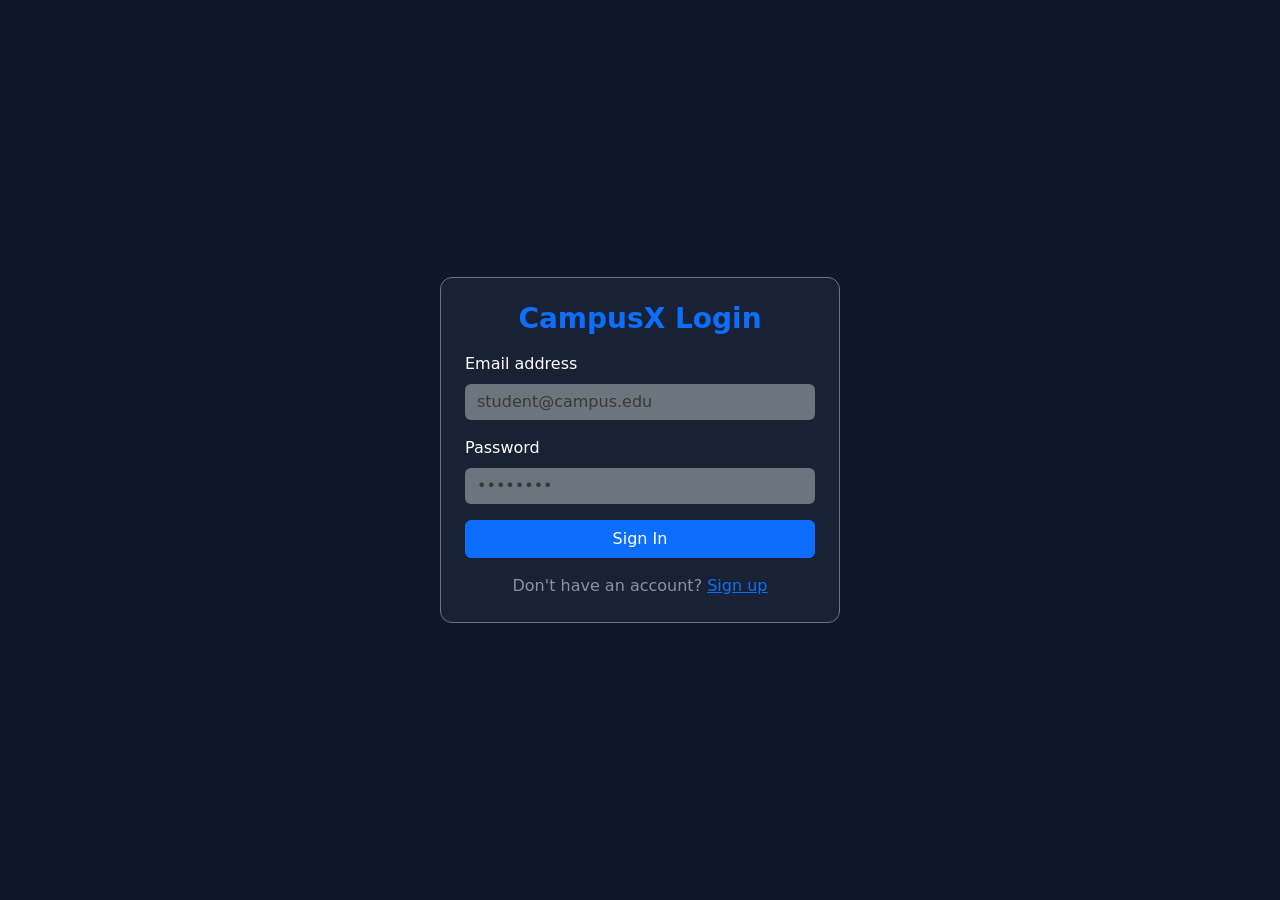
<file: login.html>
<!DOCTYPE html>
<html lang="en">
<head>
    <meta charset="UTF-8">
    <meta name="viewport" content="width=device-width, initial-scale=1.0">
    <title>CampusX - Login</title>
    <link href="https://cdn.jsdelivr.net/npm/bootstrap@5.3.0/dist/css/bootstrap.min.css" rel="stylesheet">
    <link rel="stylesheet" href="style.css">
</head>
<body class="d-flex align-items-center justify-content-center vh-100">
    <div class="card p-4 bg-dark text-white border-secondary" style="max-width: 400px; width: 100%;">
        <h3 class="text-center fw-bold text-primary mb-3">CampusX Login</h3>
        <form onsubmit="event.preventDefault(); alert('Logged in successfully!'); window.location.href='index.html';">
            <div class="mb-3">
                <label class="form-label">Email address</label>
                <input type="email" class="form-control bg-secondary text-white border-0" required placeholder="student@campus.edu">
            </div>
            <div class="mb-3">
                <label class="form-label">Password</label>
                <input type="password" class="form-control bg-secondary text-white border-0" required placeholder="••••••••">
            </div>
            <button type="submit" class="btn btn-primary w-100">Sign In</button>
        </form>
        <p class="text-center text-white-50 mt-3 mb-0">Don't have an account? <a href="signup.html" class="text-primary">Sign up</a></p>
    </div>
</body>
</html>
</file>
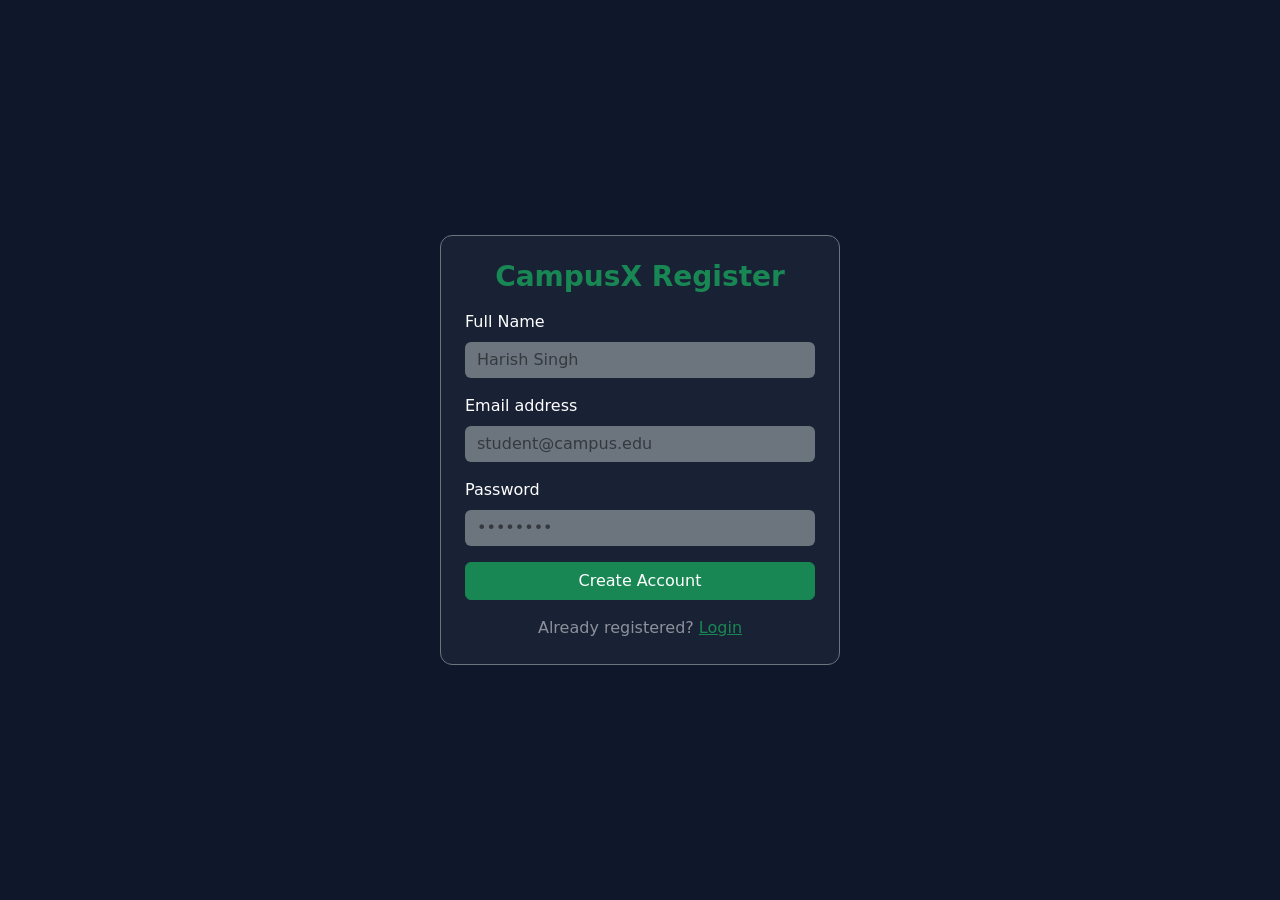
<file: signup.html>
<!DOCTYPE html>
<html lang="en">
<head>
    <meta charset="UTF-8">
    <meta name="viewport" content="width=device-width, initial-scale=1.0">
    <title>CampusX - Signup</title>
    <link href="https://cdn.jsdelivr.net/npm/bootstrap@5.3.0/dist/css/bootstrap.min.css" rel="stylesheet">
    <link rel="stylesheet" href="style.css">
</head>
<body class="d-flex align-items-center justify-content-center vh-100">
    <div class="card p-4 bg-dark text-white border-secondary" style="max-width: 400px; width: 100%;">
        <h3 class="text-center fw-bold text-success mb-3">CampusX Register</h3>
        <form onsubmit="event.preventDefault(); alert('Account created successfully!'); window.location.href='index.html';">
            <div class="mb-3">
                <label class="form-label">Full Name</label>
                <input type="text" class="form-control bg-secondary text-white border-0" required placeholder="Harish Singh">
            </div>
            <div class="mb-3">
                <label class="form-label">Email address</label>
                <input type="email" class="form-control bg-secondary text-white border-0" required placeholder="student@campus.edu">
            </div>
            <div class="mb-3">
                <label class="form-label">Password</label>
                <input type="password" class="form-control bg-secondary text-white border-0" required placeholder="••••••••">
            </div>
            <button type="submit" class="btn btn-success w-100">Create Account</button>
        </form>
        <p class="text-center text-white-50 mt-3 mb-0">Already registered? <a href="login.html" class="text-success">Login</a></p>
    </div>
</body>
</html>
</file>
<file: style.css>
body {
    background-color: #0f172a;
    color: #f8fafc;
    font-family: 'Segoe UI', system-ui, -apple-system, sans-serif;
    min-height: 100vh;
}

.sidebar {
    width: 260px;
    position: fixed;
    top: 0;
    left: 0;
    height: 100vh;
    background: #1e293b;
    padding: 24px 20px;
    border-right: 1px solid #334155;
    display: flex;
    flex-direction: column;
}

.main-content {
    margin-left: 260px;
    padding: 32px;
}

.card {
    background: rgba(30, 41, 59, 0.7) !important;
    backdrop-filter: blur(12px);
    border-radius: 12px;
}

.search-bar {
    max-width: 500px;
}

.nav-link {
    color: #94a3b8;
    border-radius: 8px;
    margin-bottom: 6px;
    transition: all 0.2s ease;
}

.nav-link:hover, .nav-link.active {
    background-color: #2563eb;
    color: #ffffff;
}

@media (max-width: 768px) {
    .sidebar { width: 100%; height: auto; position: relative; }
    .main-content { margin-left: 0; }
}
</file>
